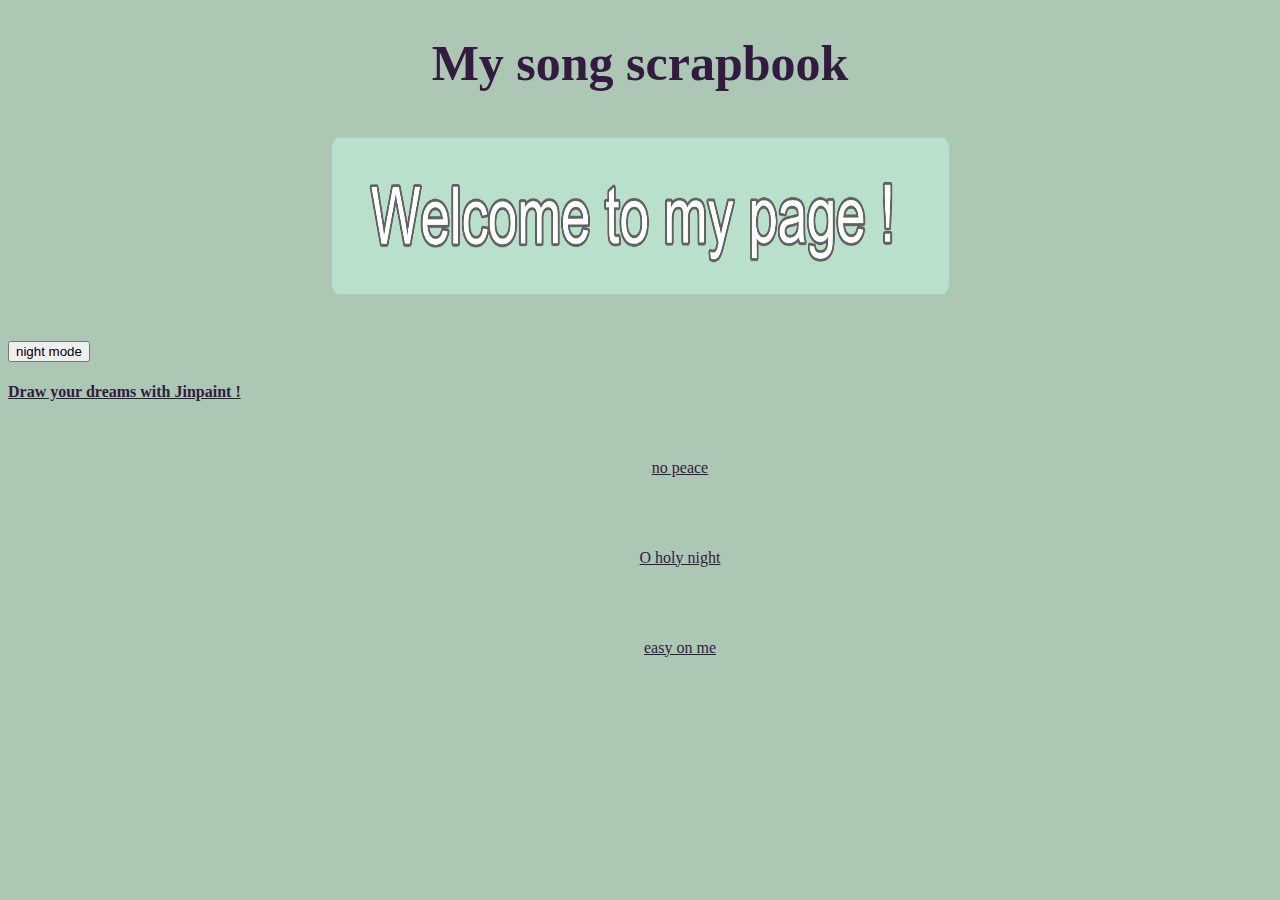
<file: index.html>
<!doctype html>
<html>
  <head>
      <title>my song - html</title>
    <meta charset="utf-8">
    <link rel="stylesheet" href="index.css">
    <script src="colorsetting.js"></script>
  </head>

  <body>

    <h1><a style="text-decoration:none" href="index.html">My song scrapbook</a></h1>
        <img src="main2.png" width="70%"><br><br>
        <input type="button" value="night mode" onclick="wow(this);﻿"> <br>
        <h4><a href="Jinpaint.html"> Draw your dreams with Jinpaint !</a></h4>
      
      
        <ol class="list">
          <li><a href="1.html">no peace</a></li>
          <li><a href="2.html">O holy night</a></li>
          <li><a href="3.html">easy on me</a></li>
        </ol>


  </body>
</html>
</file>
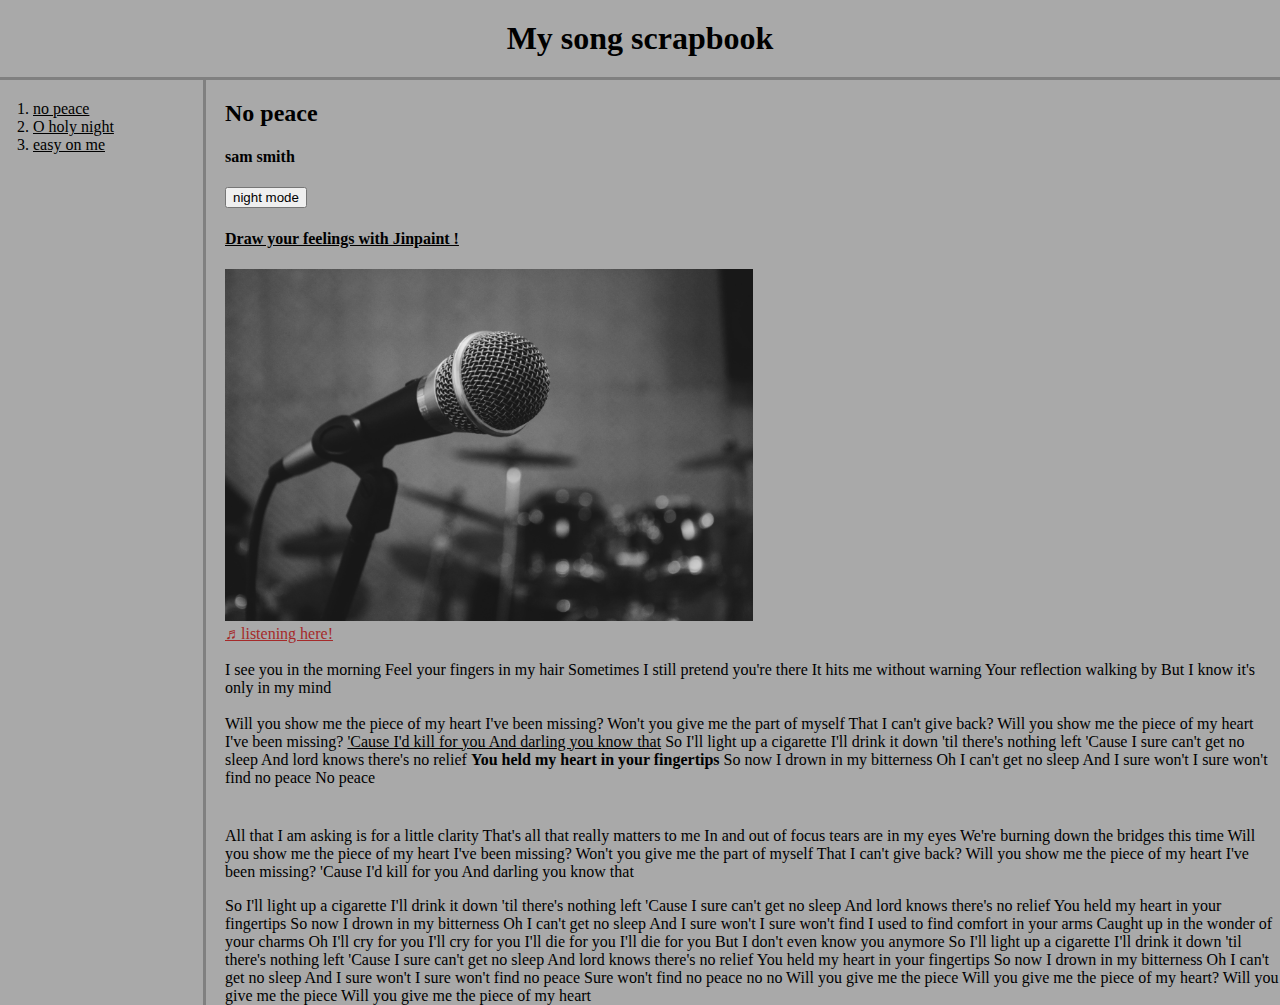
<file: 1.html>
<!doctype html>
<html>
  <head>
      <title>no peace</title>
      <meta charset="utf-8">
      <link rel="stylesheet" href="sample.css">
      <script src="colorsetting.js"></script>

  </head>

<body>

  <h1><a style="text-decoration: none;" href="index.html">
    My song scrapbook</a></h1>



   <div id="hey">

    
          <ol>
            <li><a href="1.html" >no peace</a></li>
            <li><a href="2.html" >O holy night</a></li>
            <li><a href="3.html">easy on me</a></li>
          </ol>

          <div id="hello">
            <h2>No peace</h2>
            <h4>sam smith</h4>
            <input type="button" value="night mode" onclick="wow(this);﻿"> <br>
            <h4><a href="Jinpaint.html"> Draw your feelings with Jinpaint !</a></h4>
            <img src="sing.jpg" width="50%"><br>
              <a  id="video" href="https://youtu.be/v85J1s3NFuQ" target="_blank" title="my pick youtube video">♬listening here!</a><br><br>
            I see you in the morning
            Feel your fingers in my hair
            Sometimes I still pretend you're there
            It hits me without warning
            Your reflection walking by
            But I know it's only in my mind<br><br>
            Will you show me the piece of my heart
            I've been missing?
            Won't you give me the part of myself
            That I can't give back?
            Will you show me the piece of my heart
            I've been missing?
            <u>'Cause I'd kill for you
            And darling you know that</u>
            So I'll light up a cigarette
            I'll drink it down 'til there's nothing left
            'Cause I sure can't get no sleep
            And lord knows there's no relief
            <strong>You held my heart in your fingertips</strong>
            So now I drown in my bitterness
            Oh I can't get no sleep
            And I sure won't I sure won't find no peace
            No peace
            <p style="margin-top:40px;">All that I am asking is for a little clarity
            That's all that really matters to me
            In and out of focus tears are in my eyes
            We're burning down the bridges this time
            Will you show me the piece of my heart
            I've been missing?
            Won't you give me the part of myself
            That I can't give back?
            Will you show me the piece of my heart
            I've been missing?
            'Cause I'd kill for you
            And darling you know that</p>
            So I'll light up a cigarette
            I'll drink it down 'til there's nothing left
            'Cause I sure can't get no sleep
            And lord knows there's no relief
            You held my heart in your fingertips
            So now I drown in my bitterness
            Oh I can't get no sleep
            And I sure won't I sure won't find
            I used to find comfort in your arms
            Caught up in the wonder of your charms
            Oh I'll cry for you I'll cry for you
            I'll die for you I'll die for you
            But I don't even know you anymore
            So I'll light up a cigarette
            I'll drink it down 'til there's nothing left
            'Cause I sure can't get no sleep
            And lord knows there's no relief
            You held my heart in your fingertips
            So now I drown in my bitterness
            Oh I can't get no sleep
            And I sure won't I sure won't find no peace
            Sure won't find no peace no no
            Will you give me the piece
            Will you give me the piece of my heart?
            Will you give me the piece
            Will you give me the piece of my heart
        </div>
    </div>

  </body>
</html>
</file>
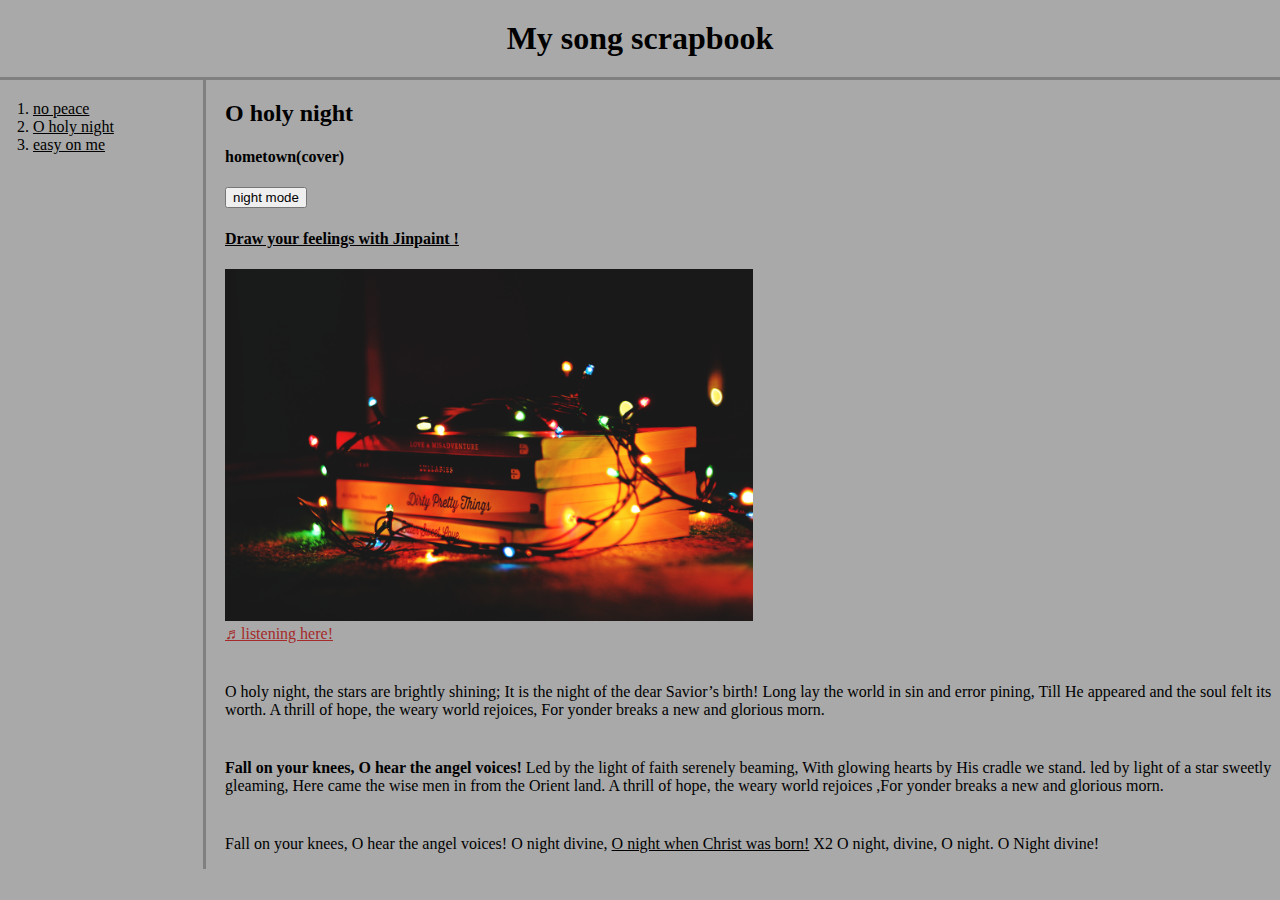
<file: 2.html>
<!doctype html>
<html>
  <head>
      <title>O holy night</title>
      <meta charset="utf-8">
    <link rel="stylesheet" href="sample.css">
    <script src="colorsetting.js"></script>
  </head>

  <body>
          <h1><a style="text-decoration:none;" href="index.html">My song scrapbook</a></h1>

      <div id="hey">
            <ol>
              <li><a href="1.html" >no peace</a></li>
              <li><a href="2.html">O holy night</a></li>
              <li><a href="3.html">easy on me</a></li>
            </ol>


           <div id="hello">
            <h2>O holy night</h2>
            <h4>hometown(cover)</h4>
            
            <input type="button" value="night mode" onclick="wow(this);﻿"> <br>
            <h4><a href="Jinpaint.html"> Draw your feelings with Jinpaint !</a></h4>
            <img src="holy.jpg" width="50%"><br>
              <a id="video" href="https://youtu.be/pUh7xDO-8bE" target="_blank" title="fall on your knees">♬listening here!</a>


            <p style="margin-top:40px;">O holy night, the stars are brightly shining;
            It is the night of the dear Savior’s birth!
            Long lay the world in sin and error pining,
            Till He appeared and the soul felt its worth.
            A thrill of hope, the weary world rejoices,
            For yonder breaks a new and glorious morn.</p>

            <p style="margin-top:40px;"><strong>Fall on your knees, O hear the angel voices!</strong>
            Led by the light of faith serenely beaming,
            With glowing hearts by His cradle we stand.
            led by light of a star sweetly gleaming,
            Here came the wise men in from the Orient land.
            A thrill of hope, the weary world rejoices
            ,For yonder breaks a new and glorious morn.</p>

            <p style="margin-top:40px;">Fall on your knees, O hear the angel voices!
            O night divine, <u>O night when Christ was born!</u> X2
            O night, divine, O night. O Night divine!</p>
         </div>
      </div>
  </body>
</html>
</file>
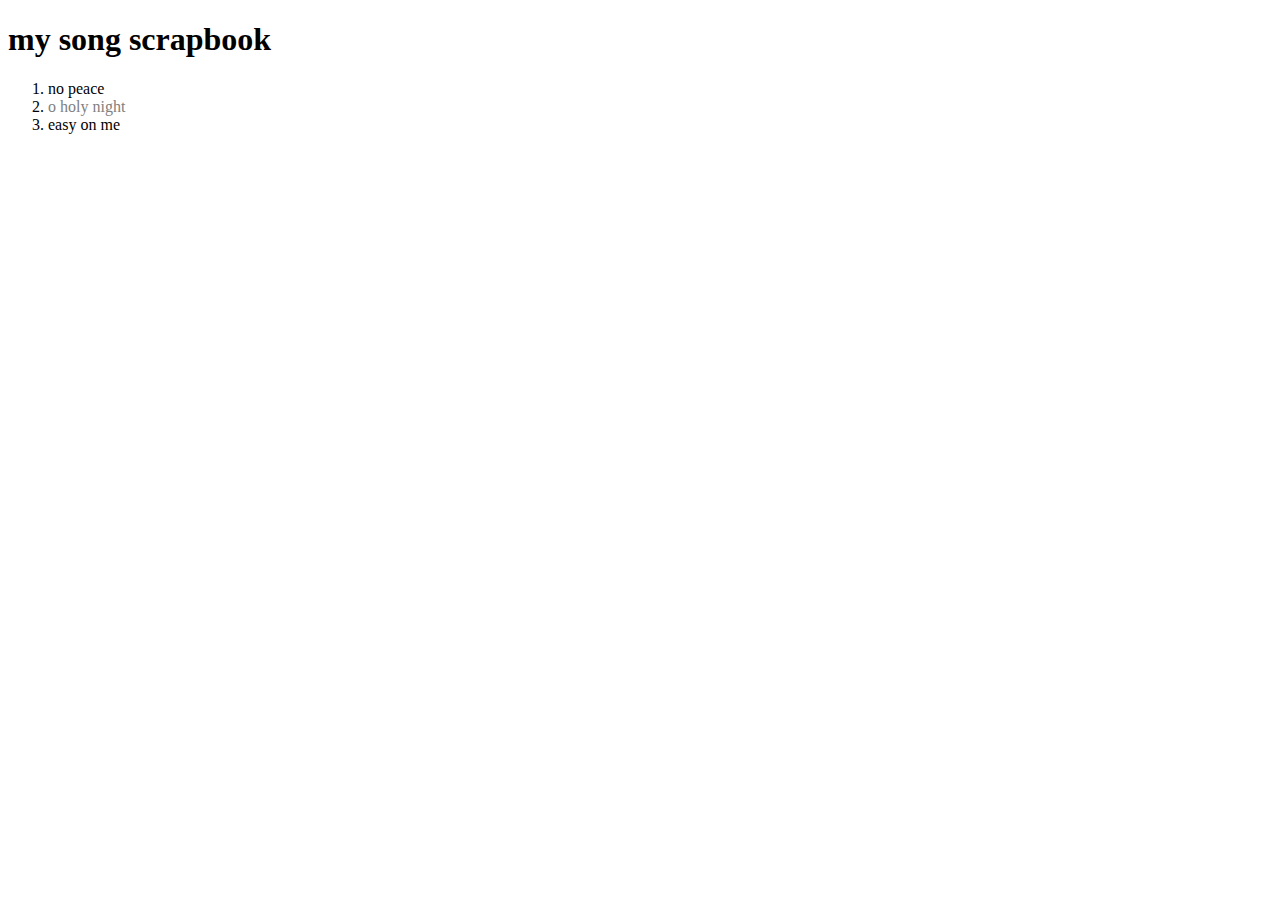
<file: blog.html>
<!doctype html>
  <html>
    <head>
      <title> home </title>
      <style>
        a{
          text-decoration:none;
          color:black;
        }

        #active{
          color:red;
        }
        .saw{
          color:gray;
        }
      </style>


    </head>

    <body>
      <h1> my song scrapbook</h1>

     <ol>
       <li><a href="1.html" target="_blank" title="sam smith" class="saw;"> no peace </a></li>
       <li><a href="2.html" target="_blank" title="hometown(cover)"class="saw" id="active;"> o holy night </a> </li>
       <li><a href="3.html" target="_blank" title="adele"> easy on me </a></li>
     </ol>


    </body>
  </html>
</file>
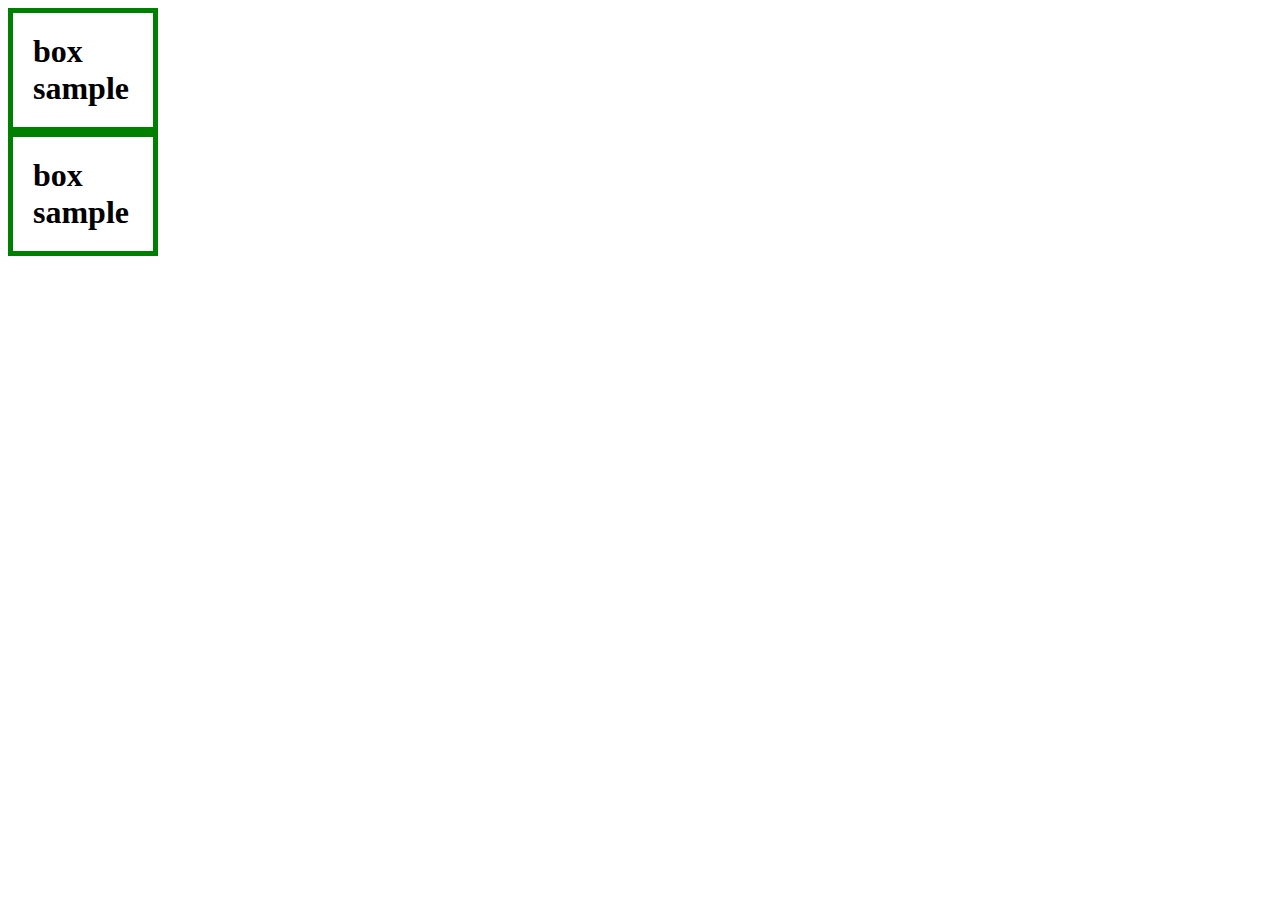
<file: box.html>
<!doctype html>
  <html>
    <head>
      <meta charset="utf-8">
      <title></title>
      <style>
        h1{
          border: 5px solid green;
          padding: 20px;
          margin: 0;
          width: 100px;
        }
      </style>
    </head>

    <body>
      <h1>box sample</h1>
      <h1>box sample</h1>

    </body>
  </html>
</file>
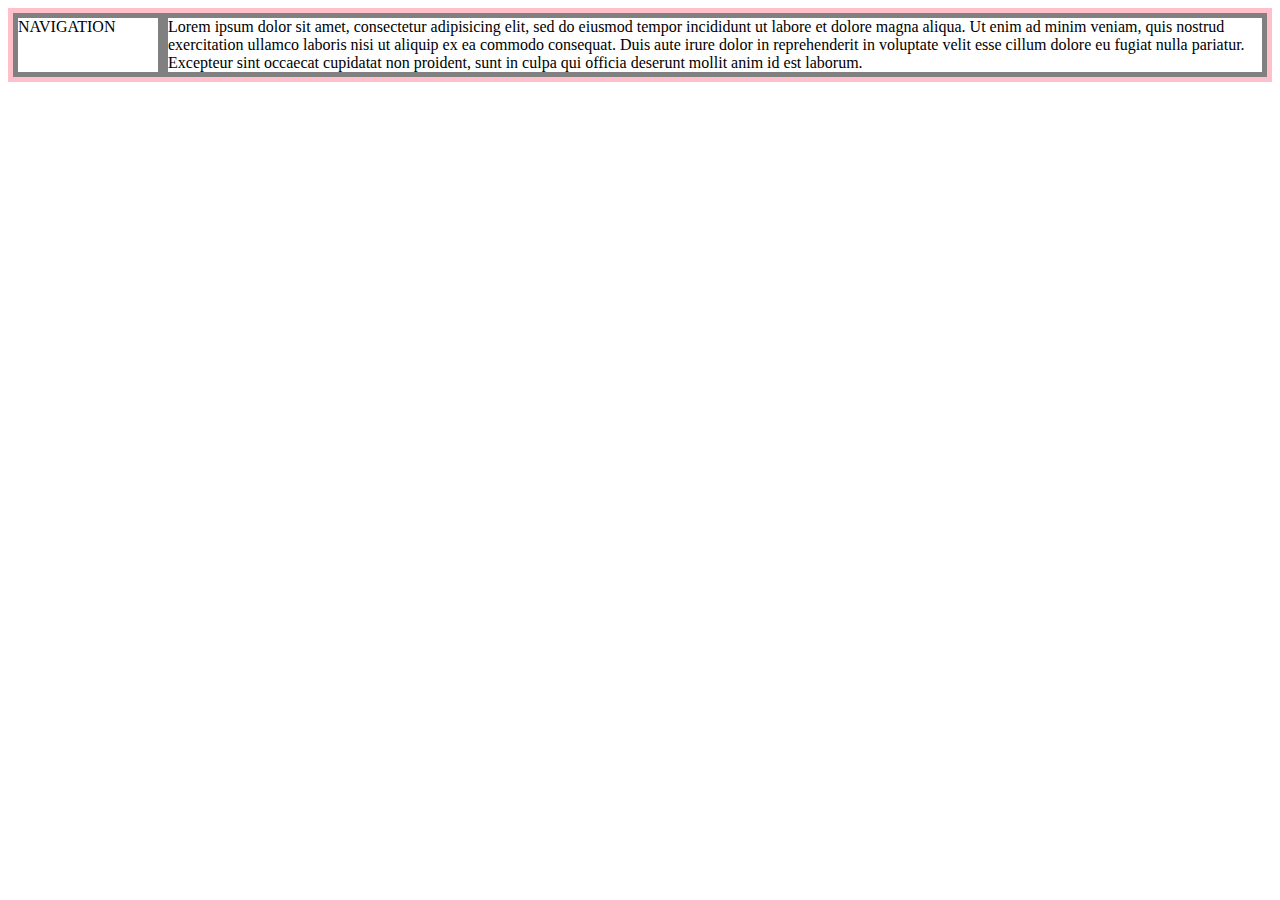
<file: grid.html>
<!doctype html>
  <html>
    <head>
      <meta charset="utf-8">
      <title></title>
      <style>
        div{
          border: 5px solid gray;
        }
        #seonhwa{
          border: 5px solid pink;
          display:grid;
          grid-template-columns: 150px 1fr;
        }

      </style>

    </head>

    <body>
      <div id="seonhwa">
        <div>NAVIGATION </div>
        <div>Lorem ipsum dolor sit amet, consectetur adipisicing elit, sed do eiusmod tempor incididunt ut labore et dolore magna aliqua. Ut enim ad minim veniam, quis nostrud exercitation ullamco laboris nisi ut aliquip ex ea commodo consequat. Duis aute irure dolor in reprehenderit in voluptate velit esse cillum dolore eu fugiat nulla pariatur. Excepteur sint occaecat cupidatat non proident, sunt in culpa qui officia deserunt mollit anim id est laborum.</div>
      </div>
    </body>
  </html>
</file>
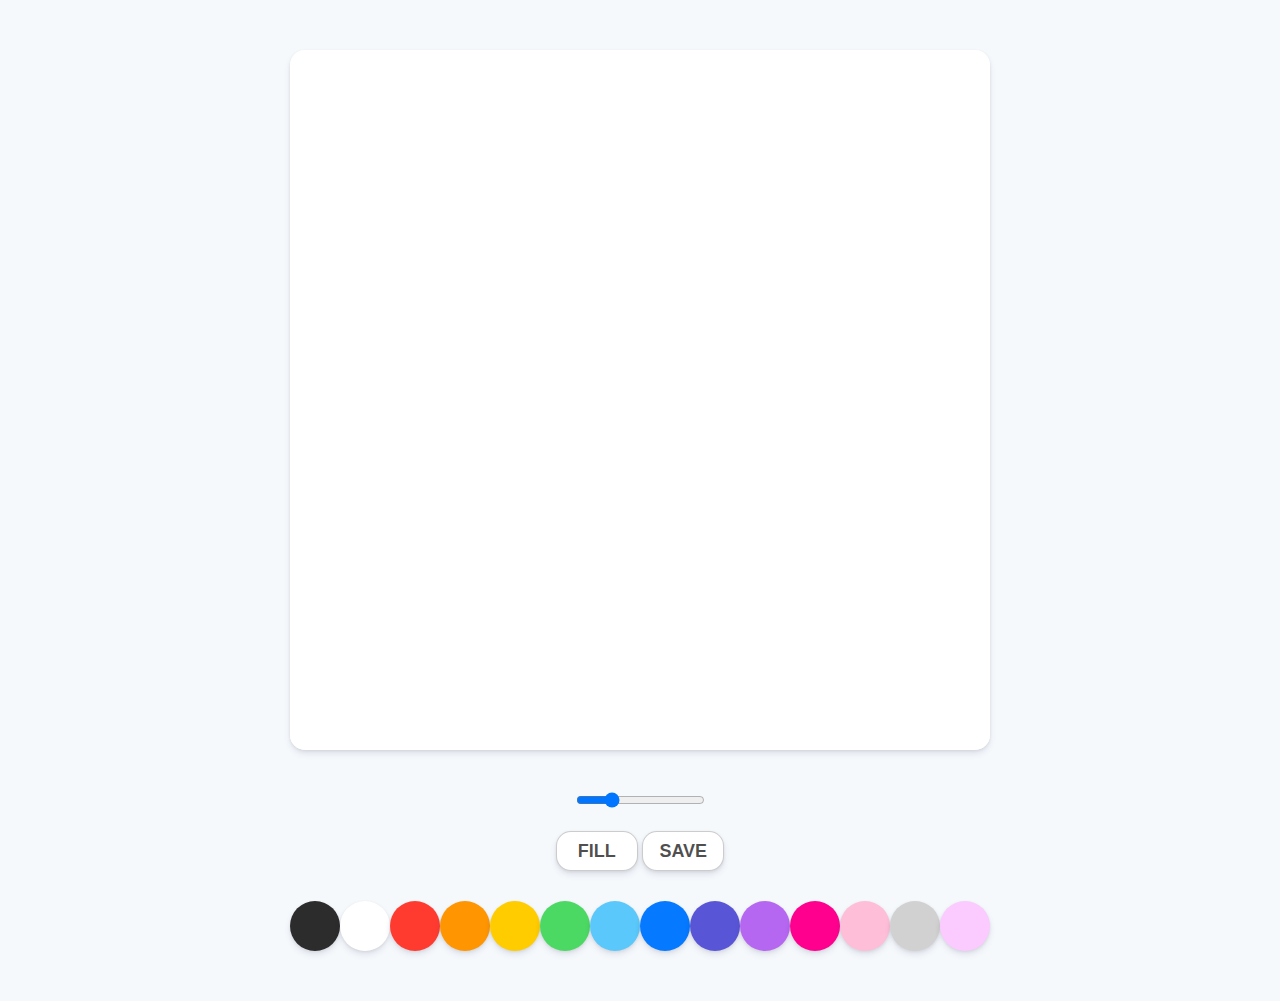
<file: Jinpaint.html>
<!DOCTYPE html>
<html lang="en">
  <head>
    <meta charset="UTF-8">
    <meta http-equiv="X-UA-Compatible" content="IE=edge">
    <meta name="viewport" content="width=device-width, initial-scale=1.0">
    <link rel="stylesheet" href="styles.css" />
    <title>Jinpaint</title>
  </head>
  <body>
    <canvas id="jsCanvas" class="canvas"></canvas>
    
    <div class="controls">
      <div class="controls__range">
        <input 
        type="range" 
        id="jsRange" 
        min="0.1" 
        max="20.0" 
        value="5.0"
        step="0.5">
      </div>
      <div class="controls__btns">
        <button id="jsMode">Fill</button>
        <button id="jsSave">Save</button>
      </div>
        <div class="controls__colors" id="jsColors">
          <div class="controls__colors jsColor" style="background-color: #2c2c2c;"></div>
          <div class="controls__colors jsColor" style="background-color: white;"></div>
          <div class="controls__colors jsColor" style="background-color: #FF3B30;"></div>
          <div class="controls__colors jsColor" style="background-color: #FF9500;"></div>
          <div class="controls__colors jsColor" style="background-color: #FFCC00;"></div>
          <div class="controls__colors jsColor" style="background-color: #4CD963;"></div>
          <div class="controls__colors jsColor" style="background-color: #5AC8FA;"></div>
          <div class="controls__colors jsColor" style="background-color: #0579FF;"></div>
          <div class="controls__colors jsColor" style="background-color: #5856D6;"></div>
          <div class="controls__colors jsColor" style="background-color: #B667F1;"></div>
          <div class="controls__colors jsColor" style="background-color: #FF008E;"></div>
          <div class="controls__colors jsColor" style="background-color: #FFBED8;"></div>
          <div class="controls__colors jsColor" style="background-color: #D1D1D1;"></div>
          <div class="controls__colors jsColor" style="background-color: #FBCAFF;"></div>
        </div>
    </div>
    <script src="app.js"></script>
  </body>
</html>
</file>
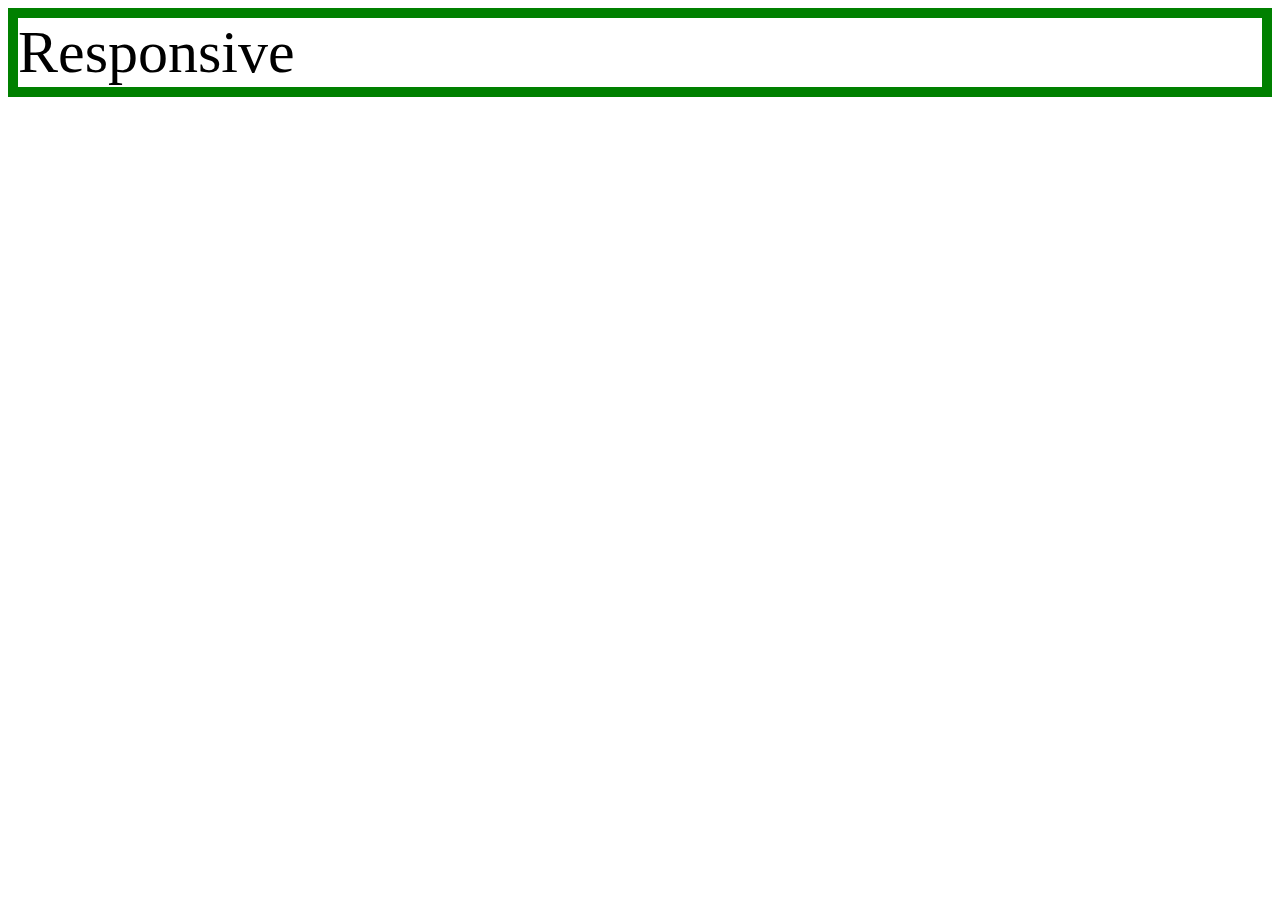
<file: mediaquery.html>
<!DOCTYPE html>
<html>
  <head>
    <meta charset="utf-8">
    <title></title>
    <style>
      div{
        border: 10px solid green;
        font-size:60px;
        }

      @media(max-width:800px){
        div{
          display:none;
        }
      }
    </style>
  </head>




  <body>
    <div>
      Responsive
    </div>
  </body>
</html>
</file>
<file: index.css>
h1{
  text-align: center;
  font-size: 50px;
}
a{
  color: #331B3F;

}
img{
  display:block;
  margin-left: auto;
  margin-right: auto;
  width: 50%;
  height: 20vh;
}


body{
  background-color: #ACC7B4;
  color:#331B3F;
  font-family: Georgia, 'Times New Roman', Times, serif;
}

.list{
  display: grid;
  grid-template-columns: 1fr;
  grid-template-rows; repeat(3,1fr);
  width: 100%;
  height: 30vh;

}
li{

  display: flex;
  justify-content: center;
  align-items: center;
  width:100%;
  
}
</file>
<file: sample.css>
body{
        margin: 0;
        background-color: darkgray;
      }

      a {
        color:black;
        
        }

      h1{
        text-align: center;
        border-bottom: 3px solid gray;
        margin: 0;
        padding: 20px
      }

      ol{
        border-right: 3px solid gray;
        width:150px;
        margin: 0;
        padding: 20px;
      }


      #hey{
        display: grid;
        grid-template-columns: 200px 1fr;
      }

      #hey ol{
        padding-left: 33px;
      }

       #hey #hello{
        padding-left: 25px;
      }

      @media(max-width:800px){
        #hey{
          display: block;
        }
        ol{
          border-right:none;}
          h1{
            border-bottom:none;}
      }

      #video{
        color:brown;
      }
</file>
<file: styles.css>
@import "reset.css";

body {
  background-color: #F6F9FC;
  font-family: -apple-system, BlinkMacSystemFont, 'Segoe UI', Roboto, Oxygen, Ubuntu, Cantarell, 'Open Sans', 'Helvetica Neue', sans-serif;
  display: flex;
  flex-direction: column;
  align-items: center;
  padding: 50px 0px;
}


.canvas{
  width: 700px;
  height: 700px;
  background-color: white;
  border-radius: 15px;
  box-shadow: 0 4px 6px rgba(50, 50, 93, 0.11), 0 1px 3px rgba(0, 0, 0, 0.08);
}

.controls {
  margin-top: 30px;
  display: flex;
  flex-direction: column;
  align-items: center;
}

.controls .controls__btns{
  margin-bottom: 10px;
}

.controls__btns button{
  all:unset;
  cursor: pointer;
  background-color: white;
  padding: 10px 0px;
  width: 80px;
  text-align: center;
  border-radius: 15px;
  box-shadow: 0 4px 6px rgba(50, 50, 93, 0.11), 0 1px 3px rgba(0, 0, 0, 0.08);
  border: 1px solid rgba(0, 0, 0, 0.2);
  color: rgba(0, 0, 0, 0.7);
  text-transform: uppercase;
  font-weight: 740;
  font-size: 18px;
}

.controls__btns button:active{
  transform: scale(0.95);
}

.controls .controls__colors{
  display:flex;
  margin-top: 10px;
}

.controls__colors .controls__colors {
  width: 50px;
  height: 50px;
  border-radius: 25px;
  cursor: pointer;
  box-shadow: 0 4px 6px rgba(50, 50, 93, 0.11), 0 1px 3px rgba(0, 0, 0, 0.08);
}

.controls .controls__range{
  margin-bottom: 20px;
  margin-top: 10px;
}
</file>
